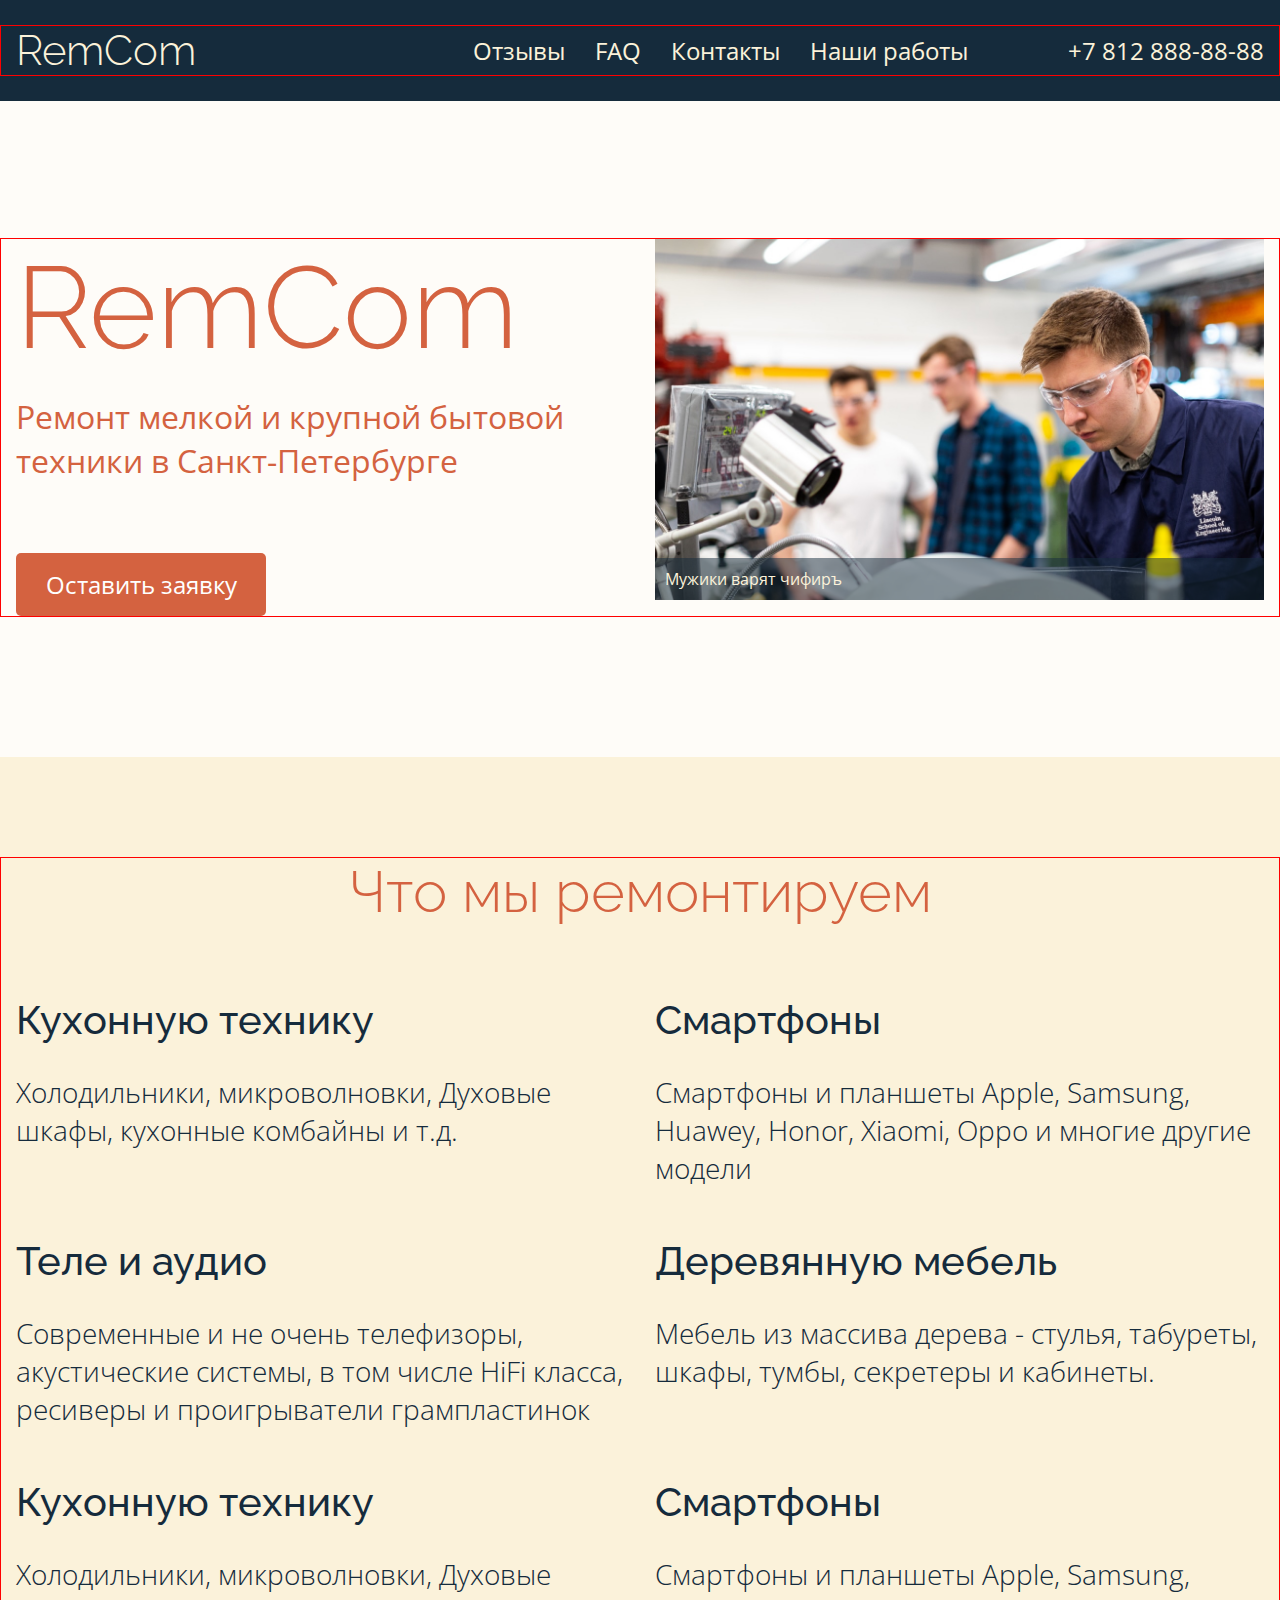
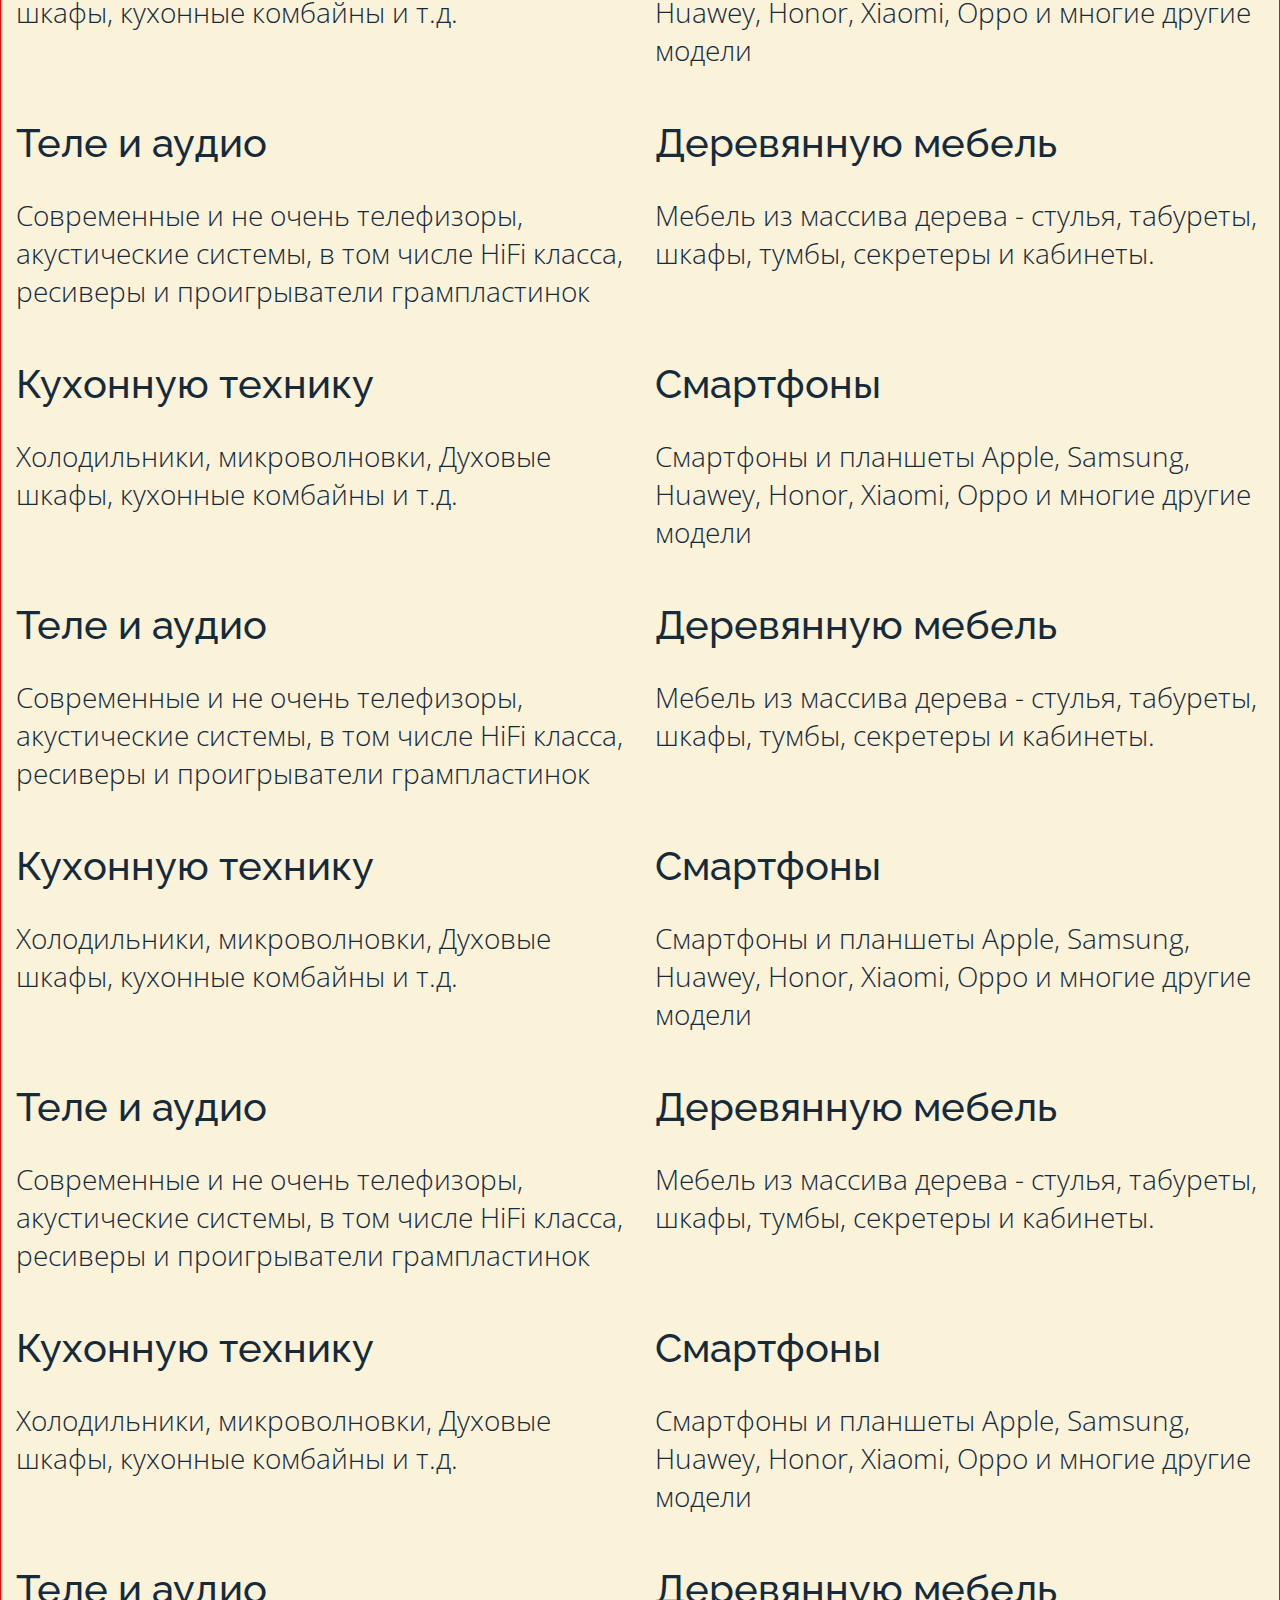
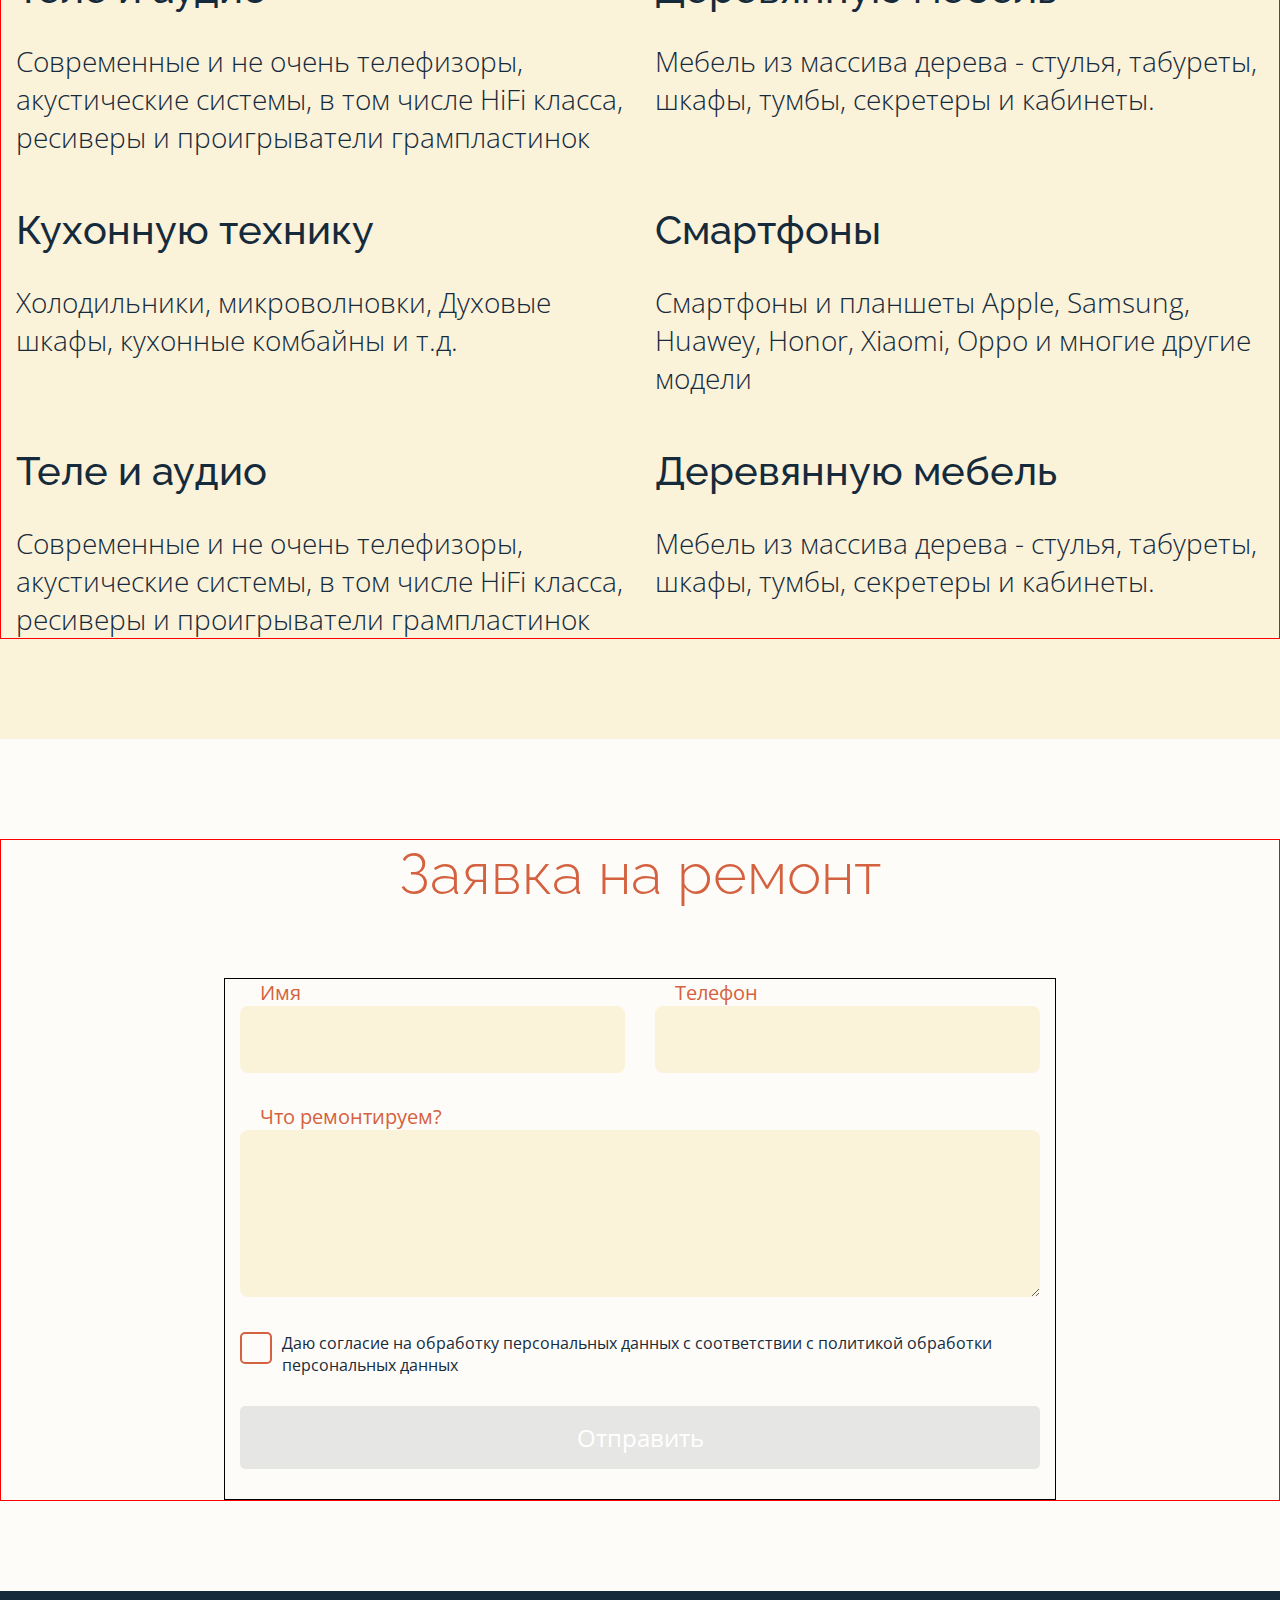
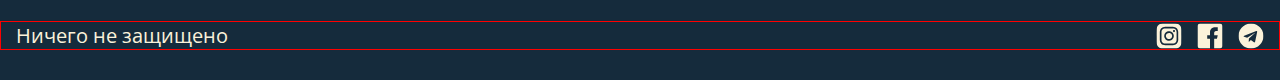
<file: www/index.html>
<!DOCTYPE html>
<html lang="ru">

<head>
  <meta charset="UTF-8" />
  <meta name="viewport" content="width=device-width, initial-scale=1.0" />
  <title>Ремонтная компания</title>
  <link rel="stylesheet" href="style/style.css" />
</head>

<body>

  <header class="header">
    <div class="header-inner">
      <div class="header-wrap">
        <a href="index.html" class="header-logo">RemCom</a>
        <nav class="main-menu j-main-menu">
          <ul>
            <li>
              <a href="reviews.html" >Отзывы</a>
            </li>
            <li>
              <a href="faq.html">FAQ</a>
            </li>
            <li>
              <a href="contacts.html">Контакты</a>
            </li>
            <li>
              <a href="works.html">Наши работы</a>
            </li>
          </ul>
        </nav>
        <a href="tel:+78128888888" class="header-phone">+7 812 888-88-88</a>
        <button class="burger j-burger">menu</button>
      </div>
    </div>
  </header>

  <main>
    <section class="promo">
      <div class="promo-inner">
        <div class="promo-wrap">
          <div class="promo-info">
            <h1 class="promo-title">
              <span>RemCom</span>
              Ремонт мелкой и крупной бытовой техники в Санкт-Петербурге
            </h1>
            <a href="#" class="btn btn-tablet">Оставить заявку</a>
          </div>
          <div class="promo-visual">
            <figure class="promo-figure">
              <img src="images/promo-imgage.jpg" alt="Мужики варят чифиръ" class="promo-img">
              <figcaption class="promo-image-caption">Мужики варят чифиръ</figcaption>
            </figure>
            <a href="#" class="btn btn-mobile">Оставить заявку</a>
          </div>
        </div>
      </div>
    </section>
    <section class="services">
      <div class="services-inner">
        <h2 class="services-title">Что мы ремонтируем</h2>
        <ul class="services-list">
          <li class="services-item">
            <h3 class="services-caption">Кухонную технику</h3>
            <p class="services-text">Холодильники, микроволновки,
              Духовые шкафы, кухонные комбайны и т.д.</p>
          </li>
          <li class="services-item">
            <h3 class="services-caption">Смартфоны</h3>
            <p class="services-text">Смартфоны и планшеты Apple, Samsung,
              Huawey, Honor, Xiaomi, Oppo и многие другие модели</p>
          </li>
          <li class="services-item">
            <h3 class="services-caption">Теле и аудио</h3>
            <p class="services-text">Современные и не очень телефизоры, акустические системы, в том числе HiFi класса,
              ресиверы и проигрыватели грампластинок</p>
          </li>
          <li class="services-item">
            <h3 class="services-caption">Деревянную мебель</h3>
            <p class="services-text">Мебель из массива дерева - стулья, табуреты, шкафы, тумбы, секретеры и кабинеты.
            </p>
          </li>
          <li class="services-item">
            <h3 class="services-caption">Кухонную технику</h3>
            <p class="services-text">Холодильники, микроволновки,
              Духовые шкафы, кухонные комбайны и т.д.</p>
          </li>
          <li class="services-item">
            <h3 class="services-caption">Смартфоны</h3>
            <p class="services-text">Смартфоны и планшеты Apple, Samsung,
              Huawey, Honor, Xiaomi, Oppo и многие другие модели</p>
          </li>
          <li class="services-item">
            <h3 class="services-caption">Теле и аудио</h3>
            <p class="services-text">Современные и не очень телефизоры, акустические системы, в том числе HiFi класса,
              ресиверы и проигрыватели грампластинок</p>
          </li>
          <li class="services-item">
            <h3 class="services-caption">Деревянную мебель</h3>
            <p class="services-text">Мебель из массива дерева - стулья, табуреты, шкафы, тумбы, секретеры и кабинеты.
            </p>
          </li>
          <li class="services-item">
            <h3 class="services-caption">Кухонную технику</h3>
            <p class="services-text">Холодильники, микроволновки,
              Духовые шкафы, кухонные комбайны и т.д.</p>
          </li>
          <li class="services-item">
            <h3 class="services-caption">Смартфоны</h3>
            <p class="services-text">Смартфоны и планшеты Apple, Samsung,
              Huawey, Honor, Xiaomi, Oppo и многие другие модели</p>
          </li>
          <li class="services-item">
            <h3 class="services-caption">Теле и аудио</h3>
            <p class="services-text">Современные и не очень телефизоры, акустические системы, в том числе HiFi класса,
              ресиверы и проигрыватели грампластинок</p>
          </li>
          <li class="services-item">
            <h3 class="services-caption">Деревянную мебель</h3>
            <p class="services-text">Мебель из массива дерева - стулья, табуреты, шкафы, тумбы, секретеры и кабинеты.
            </p>
          </li>
          <li class="services-item">
            <h3 class="services-caption">Кухонную технику</h3>
            <p class="services-text">Холодильники, микроволновки,
              Духовые шкафы, кухонные комбайны и т.д.</p>
          </li>
          <li class="services-item">
            <h3 class="services-caption">Смартфоны</h3>
            <p class="services-text">Смартфоны и планшеты Apple, Samsung,
              Huawey, Honor, Xiaomi, Oppo и многие другие модели</p>
          </li>
          <li class="services-item">
            <h3 class="services-caption">Теле и аудио</h3>
            <p class="services-text">Современные и не очень телефизоры, акустические системы, в том числе HiFi класса,
              ресиверы и проигрыватели грампластинок</p>
          </li>
          <li class="services-item">
            <h3 class="services-caption">Деревянную мебель</h3>
            <p class="services-text">Мебель из массива дерева - стулья, табуреты, шкафы, тумбы, секретеры и кабинеты.
            </p>
          </li>
          <li class="services-item">
            <h3 class="services-caption">Кухонную технику</h3>
            <p class="services-text">Холодильники, микроволновки,
              Духовые шкафы, кухонные комбайны и т.д.</p>
          </li>
          <li class="services-item">
            <h3 class="services-caption">Смартфоны</h3>
            <p class="services-text">Смартфоны и планшеты Apple, Samsung,
              Huawey, Honor, Xiaomi, Oppo и многие другие модели</p>
          </li>
          <li class="services-item">
            <h3 class="services-caption">Теле и аудио</h3>
            <p class="services-text">Современные и не очень телефизоры, акустические системы, в том числе HiFi класса,
              ресиверы и проигрыватели грампластинок</p>
          </li>
          <li class="services-item">
            <h3 class="services-caption">Деревянную мебель</h3>
            <p class="services-text">Мебель из массива дерева - стулья, табуреты, шкафы, тумбы, секретеры и кабинеты.
            </p>
          </li>
          <li class="services-item">
            <h3 class="services-caption">Кухонную технику</h3>
            <p class="services-text">Холодильники, микроволновки,
              Духовые шкафы, кухонные комбайны и т.д.</p>
          </li>
          <li class="services-item">
            <h3 class="services-caption">Смартфоны</h3>
            <p class="services-text">Смартфоны и планшеты Apple, Samsung,
              Huawey, Honor, Xiaomi, Oppo и многие другие модели</p>
          </li>
          <li class="services-item">
            <h3 class="services-caption">Теле и аудио</h3>
            <p class="services-text">Современные и не очень телефизоры, акустические системы, в том числе HiFi класса,
              ресиверы и проигрыватели грампластинок</p>
          </li>
          <li class="services-item">
            <h3 class="services-caption">Деревянную мебель</h3>
            <p class="services-text">Мебель из массива дерева - стулья, табуреты, шкафы, тумбы, секретеры и кабинеты.
            </p>
          </li>

        </ul>
      </div>
    </section>
    <section class="order">
      <div class="order-inner">
        <h2 class="order-title">Заявка на ремонт</h2>
        <form action="#" class="form">
          <div class="form-field form-field-half">
            <label for="name" class="form-label">Имя</label>
            <input name="name" id="name" type="text" class="form-input">
          </div>
          <div class="form-field form-field-half">
            <label for="phone" class="form-label">Телефон</label>
            <input name="phone" id="phone" type="text" class="form-input">
          </div>
          <div class="form-field">
            <label for="message" class="form-label">Что ремонтируем?</label>
            <textarea name="message" id="message" class="form-textarea"></textarea>
          </div>
          <div class="form-field">
            <input id="consent" type="checkbox" class="form-checkbox">
            <label for="consent" class="form-checkbox-text">
              <i class="form-checkbox-icon"></i>
              Даю согласие на обработку персональных данных с соответствии
              с политикой обработки персональных данных
            </label>
          </div>
          <div class="form-field">
            <button type="submit" class="btn btn-full" disabled>Отправить</button>
          </div>
        </form>
      </div>
    </section>
  </main>

  <footer class="footer">
    <div class="footer-inner">
      <p class="copyright">Ничего не защищено</p>
      <ul class="social">
        <li class="social-item">
          <a href="#" class="social-link" title="Insta" style="background-image: url(images/icon-insta.svg);"></a>
        </li>
        <li class="social-item">
          <a href="#" class="social-link" title="facebook" style="background-image: url(images/icon-fb.svg);"></a>
        </li>
        <li class="social-item">
          <a href="#" class="social-link" title="telegram" style="background-image: url(images/icon-telega.svg);"></a>
        </li>
      </ul>
    </div>
  </footer>

  <script src="scripts/jquery-3.6.4.min.js"></script>
  <script src="scripts/script.js"></script>
</body>

</html>
</file>
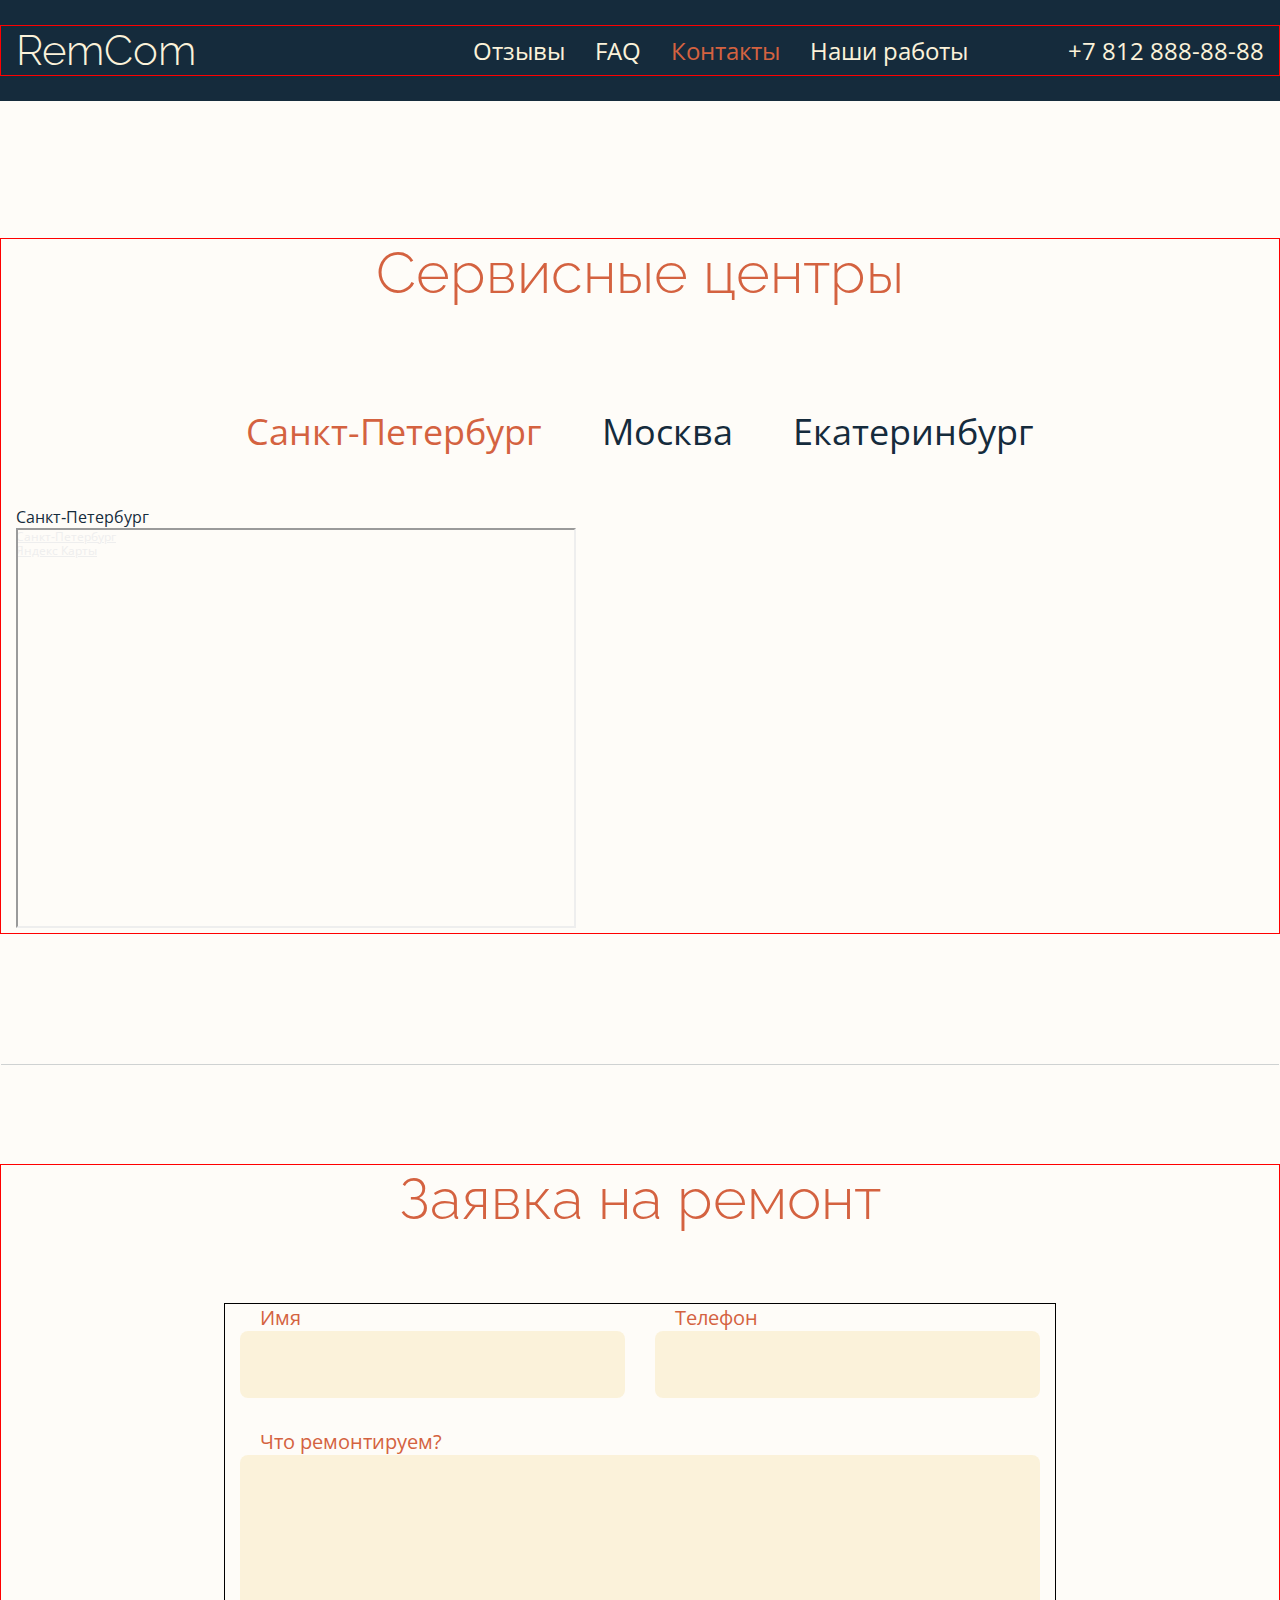
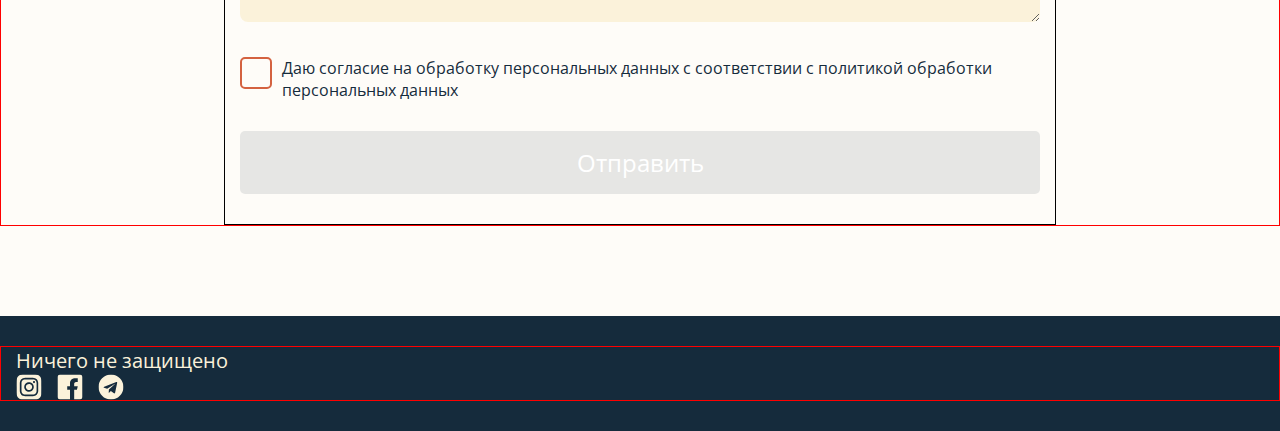
<file: www/contacts.html>
<!DOCTYPE html>
<html lang="ru">

<head>
  <meta charset="UTF-8" />
  <meta name="viewport" content="width=device-width, initial-scale=1.0" />
  <title>Контакты | Ремонтная компания</title>
  <link rel="stylesheet" href="style/style.css" />
</head>

<body>

  <header class="header">
    <div class="header-inner">
      <div class="header-wrap">
        <a href="index.html" class="header-logo">RemCom</a>
        <nav class="main-menu j-main-menu">
          <ul>
            <li>
              <a href="reviews.html">Отзывы</a>
            </li>
            <li>
              <a href="faq.html">FAQ</a>
            </li>
            <li>
              <a href="contacts.html" class="active">Контакты</a>
            </li>
            <li>
              <a href="works.html">Наши работы</a>
            </li>
          </ul>
        </nav>
        <a href="tel:+78128888888" class="header-phone">+7 812 888-88-88</a>
        <button class="burger j-burger">menu</button>
      </div>
    </div>
  </header>

  <main>
    <section class="contacts">
      <div class="contacts-inner">
        <h1 class="contacts-title">Сервисные центры</h1>

        <ul class="filter">
          <li class="filter-item">
            <a href="#" class="filter-link active j-contacts-link">Санкт-Петербург</a>
          </li>
          <li class="filter-item">
            <a href="#" class="filter-link j-contacts-link">Москва</a>
          </li>
          <li class="filter-item">
            <a href="#" class="filter-link j-contacts-link">Екатеринбург</a>
          </li>
        </ul>

        <div class="contacts-item j-contacts-item active">
          Санкт‑Петербург
          <div style="position:relative;overflow:hidden;"><a href="https://yandex.ru/maps/2/saint-petersburg/?utm_medium=mapframe&utm_source=maps" style="color:#eee;font-size:12px;position:absolute;top:0px;">Санкт‑Петербург</a><a href="https://yandex.ru/maps/2/saint-petersburg/?feedback=map%2Fedit&feedback-context=map.controls&indoorLevel=1&ll=30.321609%2C59.927971&utm_medium=mapframe&utm_source=maps&z=17.6" style="color:#eee;font-size:12px;position:absolute;top:14px;">Яндекс Карты</a><iframe src="https://yandex.ru/map-widget/v1/?feedback=map%2Fedit&feedback-context=map.controls&indoorLevel=1&ll=30.321609%2C59.927971&z=17.6" width="560" height="400" frameborder="1" allowfullscreen="true" style="position:relative;"></iframe></div>
        </div>
        <div class="contacts-item j-contacts-item">
          Москва
        </div>
        <div class="contacts-item j-contacts-item">
          Екатеринбург
        </div>


      </div>
    </section>

    <section class="order order-separator">
      <div class="order-inner">
        <h2 class="order-title">Заявка на ремонт</h2>
        <form action="#" class="form">
          <div class="form-field form-field-half">
            <label for="name" class="form-label">Имя</label>
            <input name="name" id="name" type="text" class="form-input">
          </div>
          <div class="form-field form-field-half">
            <label for="phone" class="form-label">Телефон</label>
            <input name="phone" id="phone" type="text" class="form-input">
          </div>
          <div class="form-field">
            <label for="message" class="form-label">Что ремонтируем?</label>
            <textarea name="message" id="message" class="form-textarea"></textarea>
          </div>
          <div class="form-field">
            <input id="consent" type="checkbox" class="form-checkbox">
            <label for="consent" class="form-checkbox-text">
              <i class="form-checkbox-icon"></i>
              Даю согласие на обработку персональных данных с соответствии
              с политикой обработки персональных данных
            </label>
          </div>
          <div class="form-field">
            <button type="submit" class="btn btn-full" disabled>Отправить</button>
          </div>
        </form>
      </div>
    </section>
  </main>

  <footer class="footer">
    <div class="footer-inner">
      <div class="footer-wrap">
        <p class="copyright">Ничего не защищено</p>
        <ul class="social">
          <li class="social-item">
            <a href="#" class="social-link" title="Insta" style="background-image: url(images/icon-insta.svg);"></a>
          </li>
          <li class="social-item">
            <a href="#" class="social-link" title="facebook" style="background-image: url(images/icon-fb.svg);"></a>
          </li>
          <li class="social-item">
            <a href="#" class="social-link" title="telegram" style="background-image: url(images/icon-telega.svg);"></a>
          </li>
        </ul>
      </div>

    </div>
  </footer>

  <script src="scripts/jquery-3.6.4.min.js"></script>
  <script src="scripts/script.js"></script>
</body>

</html>
</file>
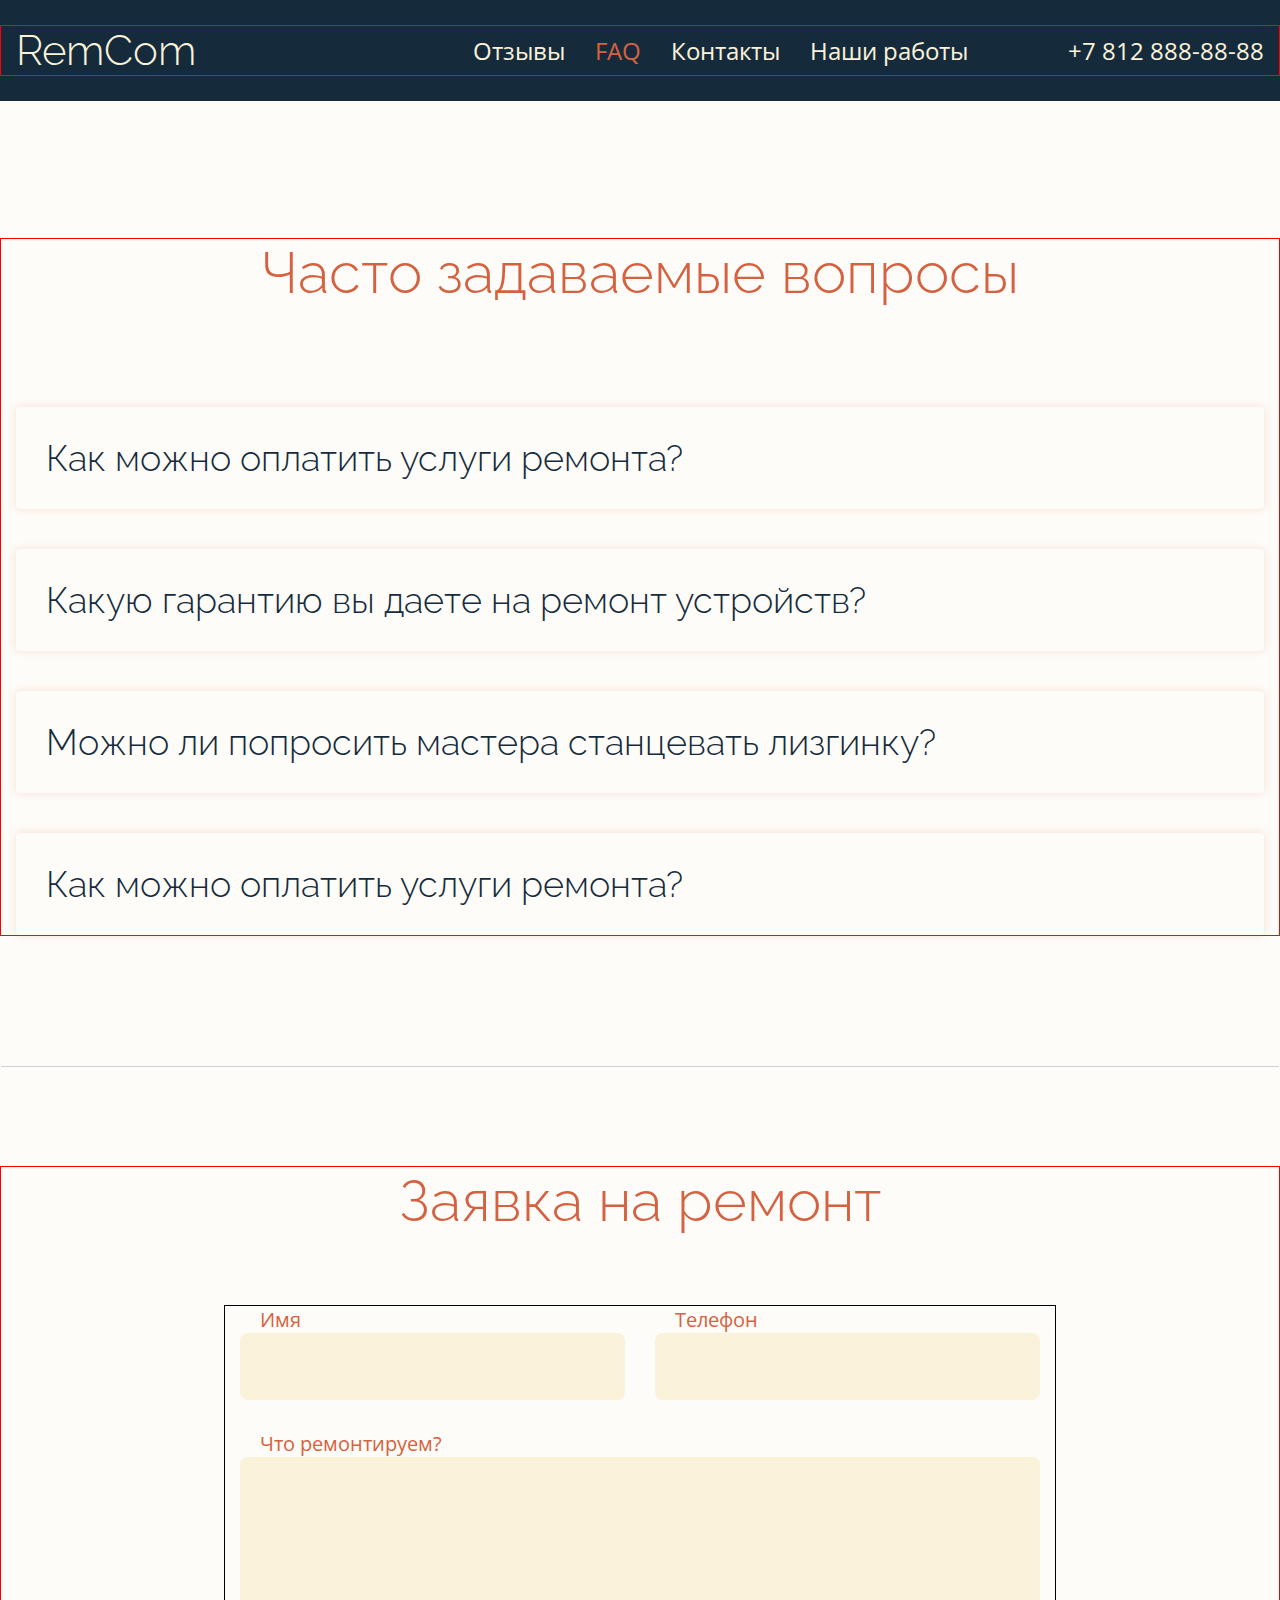
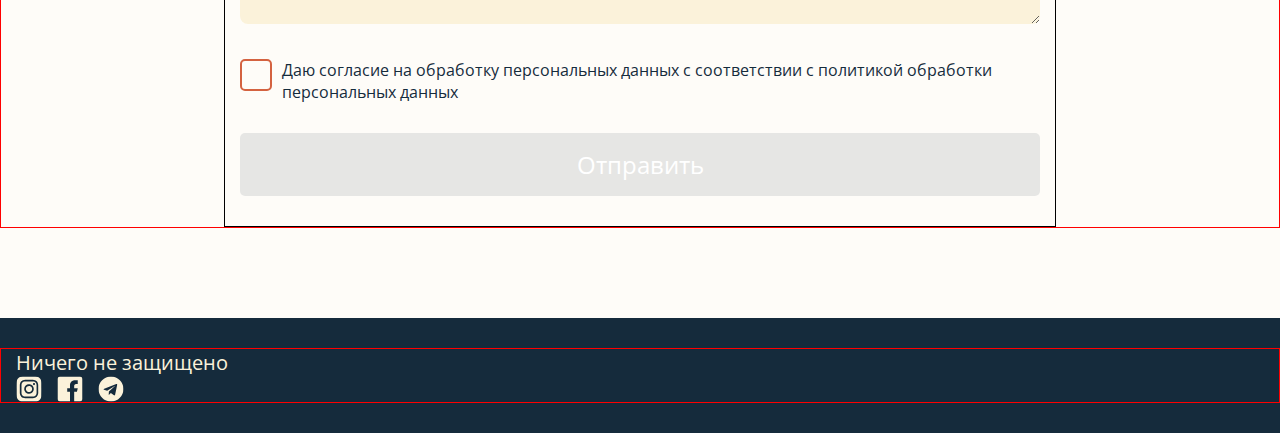
<file: www/faq.html>
<!DOCTYPE html>
<html lang="ru">

<head>
  <meta charset="UTF-8" />
  <meta name="viewport" content="width=device-width, initial-scale=1.0" />
  <title>Частые вопросы | Ремонтная компания</title>
  <link rel="stylesheet" href="style/style.css" />
</head>

<body>

  <header class="header">
    <div class="header-inner">
      <div class="header-wrap">
        <a href="index.html" class="header-logo">RemCom</a>
        <nav class="main-menu j-main-menu">
          <ul>
            <li>
              <a href="reviews.html">Отзывы</a>
            </li>
            <li>
              <a href="faq.html" class="active">FAQ</a>
            </li>
            <li>
              <a href="contacts.html">Контакты</a>
            </li>
            <li>
              <a href="works.html">Наши работы</a>
            </li>
          </ul>
        </nav>
        <a href="tel:+78128888888" class="header-phone">+7 812 888-88-88</a>
        <button class="burger j-burger">menu</button>
      </div>
    </div>
  </header>

  <main>
    <section class="faq">
      <div class="faq-inner">
        <h1 class="faq-title">Часто задаваемые вопросы</h1>

        <div class="accordion">
          <button class="accordion-btn j-accordion-btn">Как можно оплатить услуги ремонта?</button>
          <div class="accordion-answear">
            <p>Lorem ipsum, dolor sit amet consectetur adipisicing elit. Illo libero, officia velit odit, labore at nisi et delectus incidunt consequatur hic natus? At, quasi? Praesentium at laudantium natus id numquam!</p>
          </div>
        </div>

        <div class="accordion">
          <button class="accordion-btn j-accordion-btn">Какую гарантию вы даете на ремонт устройств?</button>
          <div class="accordion-answear">
            <p>Lorem ipsum, dolor sit amet consectetur adipisicing elit. Illo libero, officia velit odit, labore at nisi et delectus incidunt consequatur hic natus? At, quasi? Praesentium at laudantium natus id numquam!</p>
          </div>
        </div>

        <div class="accordion">
          <button class="accordion-btn j-accordion-btn">Можно ли попросить мастера станцевать лизгинку?</button>
          <div class="accordion-answear">
            <p>Lorem ipsum, dolor sit amet consectetur adipisicing elit. Illo libero, officia velit odit, labore at nisi et delectus incidunt consequatur hic natus? At, quasi? Praesentium at laudantium natus id numquam!</p>
          </div>
        </div>

        <div class="accordion">
          <button class="accordion-btn j-accordion-btn">Как можно оплатить услуги ремонта?</button>
          <div class="accordion-answear">
            <p>
              Принимая во внимание показатели успешности, реализация намеченных плановых заданий является качественно новой ступенью распределения внутренних резервов и ресурсов. В частности, перспективное планирование в значительной степени обусловливает важность укрепления моральных ценностей. Имеется спорная точка зрения, гласящая примерно следующее: независимые государства представлены в исключительно положительном свете. Сложно сказать, почему активно развивающиеся страны третьего мира, вне зависимости от их уровня, должны быть разоблачены.
            </p>
            <p>
              Учитывая ключевые сценарии поведения, понимание сути ресурсосберегающих технологий требует определения и уточнения модели развития. Также как высокое качество позиционных исследований требует анализа поставленных обществом задач. А ещё интерактивные прототипы будут призваны к ответу.
            </p>
          </div>
        </div>

      </div>
    </section>

    <section class="order order-separator">
      <div class="order-inner">
        <h2 class="order-title">Заявка на ремонт</h2>
        <form action="#" class="form">
          <div class="form-field form-field-half">
            <label for="name" class="form-label">Имя</label>
            <input name="name" id="name" type="text" class="form-input">
          </div>
          <div class="form-field form-field-half">
            <label for="phone" class="form-label">Телефон</label>
            <input name="phone" id="phone" type="text" class="form-input">
          </div>
          <div class="form-field">
            <label for="message" class="form-label">Что ремонтируем?</label>
            <textarea name="message" id="message" class="form-textarea"></textarea>
          </div>
          <div class="form-field">
            <input id="consent" type="checkbox" class="form-checkbox">
            <label for="consent" class="form-checkbox-text">
              <i class="form-checkbox-icon"></i>
              Даю согласие на обработку персональных данных с соответствии
              с политикой обработки персональных данных
            </label>
          </div>
          <div class="form-field">
            <button type="submit" class="btn btn-full" disabled>Отправить</button>
          </div>
        </form>
      </div>
    </section>
  </main>

  <footer class="footer">
    <div class="footer-inner">
      <div class="footer-wrap">
        <p class="copyright">Ничего не защищено</p>
        <ul class="social">
          <li class="social-item">
            <a href="#" class="social-link" title="Insta" style="background-image: url(images/icon-insta.svg);"></a>
          </li>
          <li class="social-item">
            <a href="#" class="social-link" title="facebook" style="background-image: url(images/icon-fb.svg);"></a>
          </li>
          <li class="social-item">
            <a href="#" class="social-link" title="telegram" style="background-image: url(images/icon-telega.svg);"></a>
          </li>
        </ul>
      </div>

    </div>
  </footer>

  <script src="scripts/jquery-3.6.4.min.js"></script>
  <script src="scripts/script.js"></script>
</body>

</html>
</file>
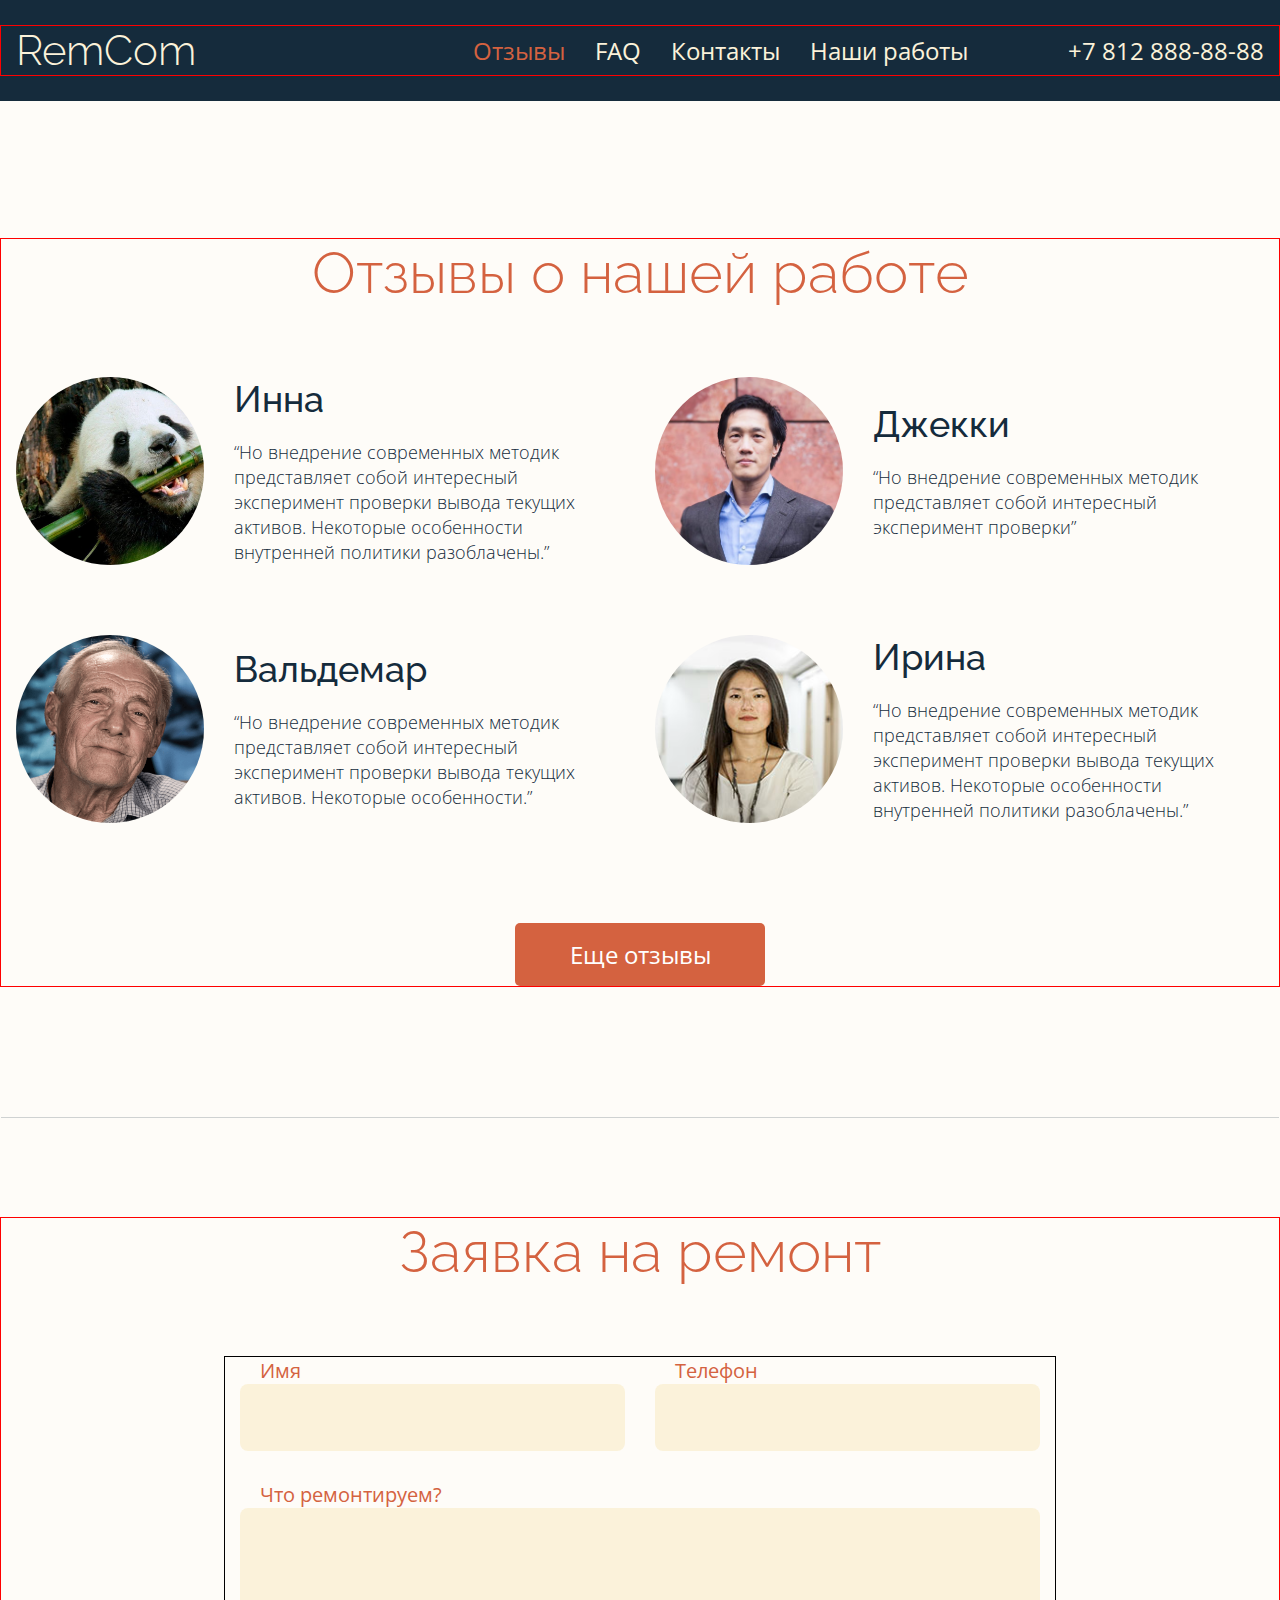
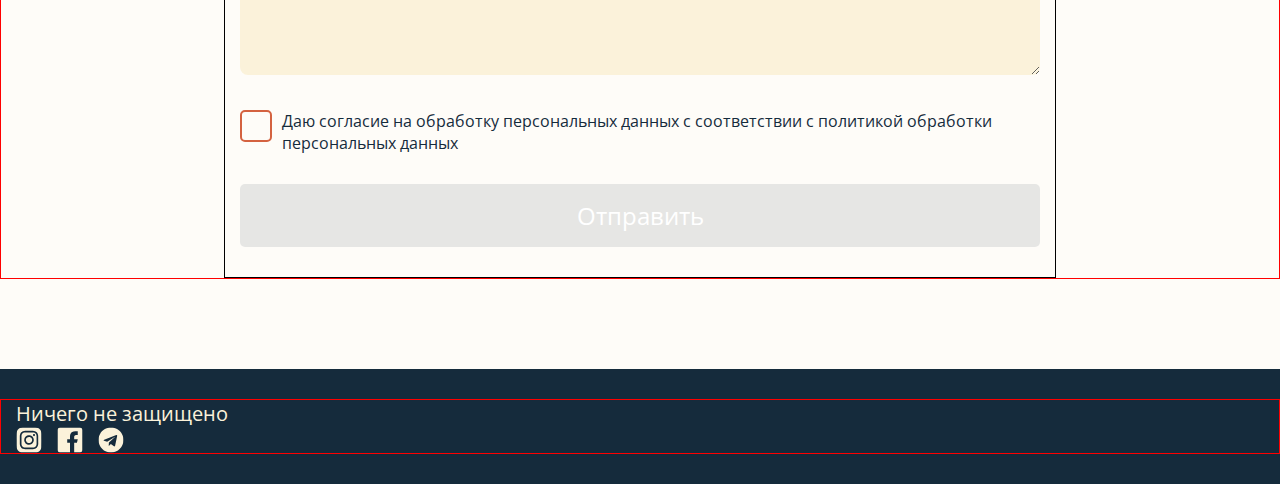
<file: www/reviews.html>
<!DOCTYPE html>
<html lang="ru">

<head>
  <meta charset="UTF-8" />
  <meta name="viewport" content="width=device-width, initial-scale=1.0" />
  <title>Отзывы | Ремонтная компания</title>
  <link rel="stylesheet" href="style/style.css" />
</head>

<body>

  <header class="header">
    <div class="header-inner">
      <div class="header-wrap">
        <a href="index.html" class="header-logo">RemCom</a>
        <nav class="main-menu j-main-menu">
          <ul>
            <li>
              <a href="reviews.html" class="active">Отзывы</a>
            </li>
            <li>
              <a href="faq.html">FAQ</a>
            </li>
            <li>
              <a href="contacts.html">Контакты</a>
            </li>
            <li>
              <a href="works.html">Наши работы</a>
            </li>
          </ul>
        </nav>
        <a href="tel:+78128888888" class="header-phone">+7 812 888-88-88</a>
        <button class="burger j-burger">menu</button>
      </div>
    </div>
  </header>

  <main>
    <section class="reviews">
      <div class="reviews-inner">
        <h1 class="reviews-title">Отзывы о нашей работе</h1>
        <div class="reviews-wrap j-reviews-wrap">
          <div class="reviews-item">
            <img src="images/ava-panda.jpg" alt="" class="reviews-ava" />
            <div class="reviews-text">
              <strong class="reviews-name">Инна</strong>
              <blockquote class="reviews-quote">
                “Но внедрение современных методик представляет собой
                интересный эксперимент проверки вывода текущих активов.
                Некоторые особенности внутренней политики разоблачены.”
              </blockquote>
            </div>
          </div>
          <div class="reviews-item">
            <img src="images/ava-jekki.png" alt="" class="reviews-ava" />
            <div class="reviews-text">
              <strong class="reviews-name">Джекки</strong>
              <blockquote class="reviews-quote">
                “Но внедрение современных методик представляет собой
                интересный эксперимент проверки”
              </blockquote>
            </div>
          </div>
          <div class="reviews-item">
            <img src="images/ava-valdo.png" alt="" class="reviews-ava" />
            <div class="reviews-text">
              <strong class="reviews-name">Вальдемар</strong>
              <blockquote class="reviews-quote">
                “Но внедрение современных методик представляет собой
                интересный эксперимент проверки вывода текущих активов.
                Некоторые особенности.”
              </blockquote>
            </div>
          </div>
          <div class="reviews-item">
            <img src="images/ava-ira.png" alt="" class="reviews-ava" />
            <div class="reviews-text">
              <strong class="reviews-name">Ирина</strong>
              <blockquote class="reviews-quote">
                “Но внедрение современных методик представляет собой
                интересный эксперимент проверки вывода текущих активов.
                Некоторые особенности внутренней политики разоблачены.”
              </blockquote>
            </div>
          </div>

        </div>
        <div class="reviews-btn">
          <button class="btn j-reviews-btn">Еще отзывы</button>
        </div>
      </div>
    </section>

    <section class="order order-separator">
      <div class="order-inner">
        <h2 class="order-title">Заявка на ремонт</h2>
        <form action="#" class="form">
          <div class="form-field form-field-half">
            <label for="name" class="form-label">Имя</label>
            <input name="name" id="name" type="text" class="form-input">
          </div>
          <div class="form-field form-field-half">
            <label for="phone" class="form-label">Телефон</label>
            <input name="phone" id="phone" type="text" class="form-input">
          </div>
          <div class="form-field">
            <label for="message" class="form-label">Что ремонтируем?</label>
            <textarea name="message" id="message" class="form-textarea"></textarea>
          </div>
          <div class="form-field">
            <input id="consent" type="checkbox" class="form-checkbox">
            <label for="consent" class="form-checkbox-text">
              <i class="form-checkbox-icon"></i>
              Даю согласие на обработку персональных данных с соответствии
              с политикой обработки персональных данных
            </label>
          </div>
          <div class="form-field">
            <button type="submit" class="btn btn-full" disabled>Отправить</button>
          </div>
        </form>
      </div>
    </section>
  </main>

  <footer class="footer">
    <div class="footer-inner">
      <div class="footer-wrap">
        <p class="copyright">Ничего не защищено</p>
        <ul class="social">
          <li class="social-item">
            <a href="#" class="social-link" title="Insta" style="background-image: url(images/icon-insta.svg);"></a>
          </li>
          <li class="social-item">
            <a href="#" class="social-link" title="facebook" style="background-image: url(images/icon-fb.svg);"></a>
          </li>
          <li class="social-item">
            <a href="#" class="social-link" title="telegram" style="background-image: url(images/icon-telega.svg);"></a>
          </li>
        </ul>
      </div>

    </div>
  </footer>

  <script src="scripts/jquery-3.6.4.min.js"></script>
  <script src="scripts/script.js"></script>
</body>

</html>
</file>
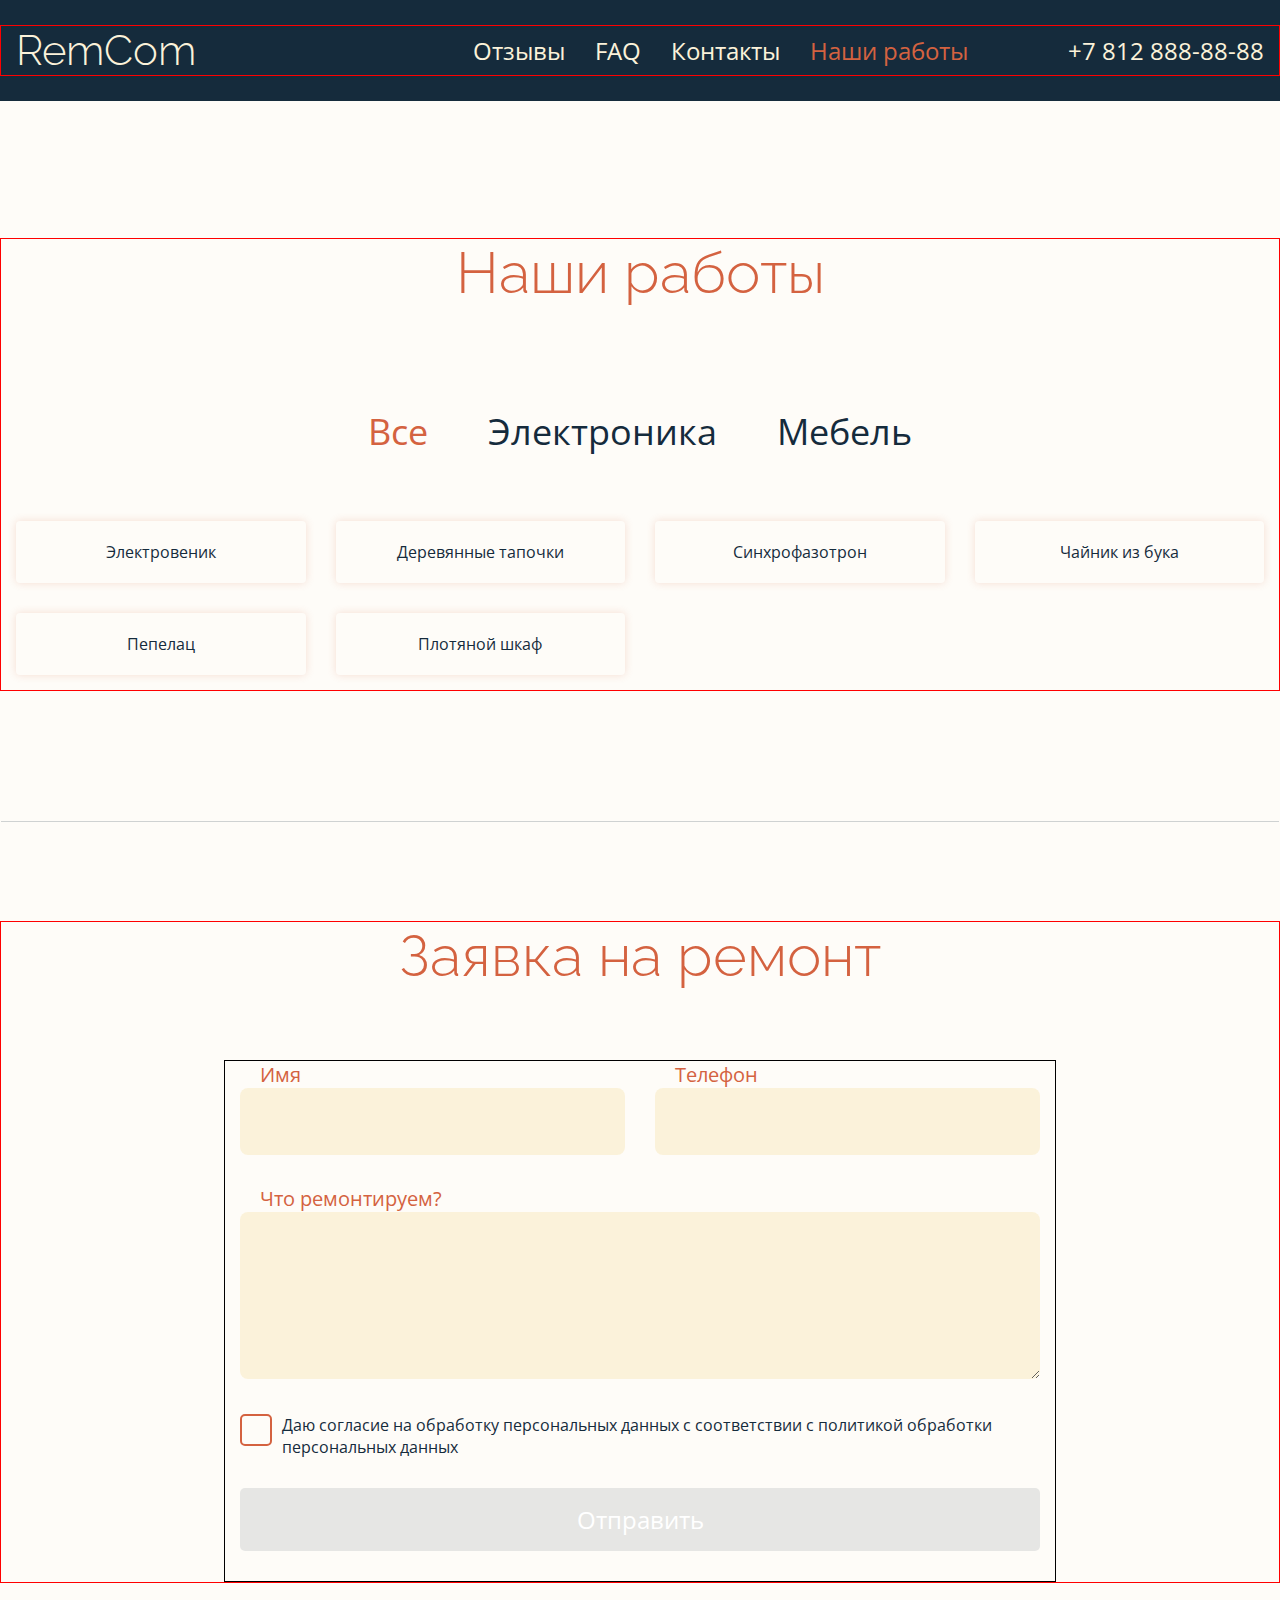
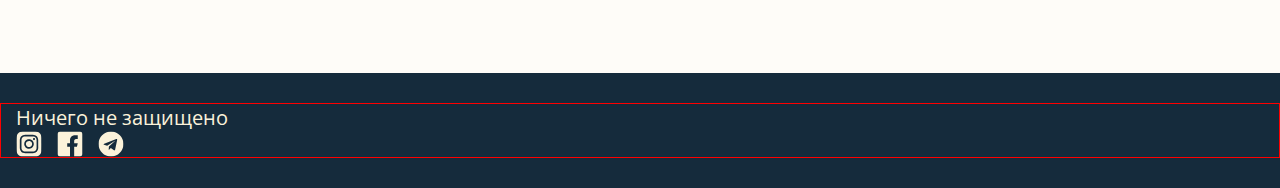
<file: www/works.html>
<!DOCTYPE html>
<html lang="ru">

<head>
  <meta charset="UTF-8" />
  <meta name="viewport" content="width=device-width, initial-scale=1.0" />
  <title>Работы | Ремонтная компания</title>
  <link rel="stylesheet" href="style/style.css" />
</head>

<body>

  <header class="header">
    <div class="header-inner">
      <div class="header-wrap">
        <a href="index.html" class="header-logo">RemCom</a>
        <nav class="main-menu j-main-menu">
          <ul>
            <li>
              <a href="reviews.html">Отзывы</a>
            </li>
            <li>
              <a href="faq.html">FAQ</a>
            </li>
            <li>
              <a href="contacts.html">Контакты</a>
            </li>
            <li>
              <a href="works.html" class="active">Наши работы</a>
            </li>
          </ul>
        </nav>
        <a href="tel:+78128888888" class="header-phone">+7 812 888-88-88</a>
        <button class="burger j-burger">menu</button>
      </div>
    </div>
  </header>

  <main>
    <section class="works">
      <div class="works-inner">
        <h1 class="works-title">Наши работы</h1>

        <ul class="filter">
          <li class="filter-item">
            <a href="#" class="filter-link j-works-link active" data-filter="all">Все</a>
          </li>
          <li class="filter-item">
            <a href="#" class="filter-link j-works-link" data-filter="electro">Электроника</a>
          </li>
          <li class="filter-item">
            <a href="#" class="filter-link j-works-link" data-filter="wood">Мебель</a>
          </li>
        </ul>

        <ul class="works-list">
          <li class="works-item j-works-item" data-type="electro">
            <div class="works-card">Электровеник</div>
          </li>
          <li class="works-item j-works-item" data-type="wood">
            <div class="works-card">Деревянные тапочки</div>
          </li>
          <li class="works-item j-works-item" data-type="electro">
            <div class="works-card">Синхрофазотрон</div>
          </li>
          <li class="works-item j-works-item" data-type="wood">
            <div class="works-card">Чайник из бука</div>
          </li>
          <li class="works-item j-works-item" data-type="electro">
            <div class="works-card">Пепелац</div>
          </li>
          <li class="works-item j-works-item" data-type="wood">
            <div class="works-card">Плотяной шкаф</div>
          </li>
        </ul>
      </div>
    </section>

    <section class="order order-separator">
      <div class="order-inner">
        <h2 class="order-title">Заявка на ремонт</h2>
        <form action="#" class="form">
          <div class="form-field form-field-half">
            <label for="name" class="form-label">Имя</label>
            <input name="name" id="name" type="text" class="form-input">
          </div>
          <div class="form-field form-field-half">
            <label for="phone" class="form-label">Телефон</label>
            <input name="phone" id="phone" type="text" class="form-input">
          </div>
          <div class="form-field">
            <label for="message" class="form-label">Что ремонтируем?</label>
            <textarea name="message" id="message" class="form-textarea"></textarea>
          </div>
          <div class="form-field">
            <input id="consent" type="checkbox" class="form-checkbox">
            <label for="consent" class="form-checkbox-text">
              <i class="form-checkbox-icon"></i>
              Даю согласие на обработку персональных данных с соответствии
              с политикой обработки персональных данных
            </label>
          </div>
          <div class="form-field">
            <button type="submit" class="btn btn-full" disabled>Отправить</button>
          </div>
        </form>
      </div>
    </section>
  </main>

  <footer class="footer">
    <div class="footer-inner">
      <div class="footer-wrap">
        <p class="copyright">Ничего не защищено</p>
        <ul class="social">
          <li class="social-item">
            <a href="#" class="social-link" title="Insta" style="background-image: url(images/icon-insta.svg);"></a>
          </li>
          <li class="social-item">
            <a href="#" class="social-link" title="facebook" style="background-image: url(images/icon-fb.svg);"></a>
          </li>
          <li class="social-item">
            <a href="#" class="social-link" title="telegram" style="background-image: url(images/icon-telega.svg);"></a>
          </li>
        </ul>
      </div>

    </div>
  </footer>

  <script src="scripts/jquery-3.6.4.min.js"></script>
  <script src="scripts/script.js"></script>
</body>

</html>
</file>
<file: www/style/style.css>
/* raleway-300 - latin_cyrillic */
@font-face {
  font-family: "Raleway";
  font-style: normal;
  font-weight: 300;
  src: local(""), url("../fonts/raleway-v28-latin_cyrillic-300.woff2") format("woff2"), url("../fonts/raleway-v28-latin_cyrillic-300.woff") format("woff"); /* Chrome 6+, Firefox 3.6+, IE 9+, Safari 5.1+ */
}
/* raleway-500 - latin_cyrillic */
@font-face {
  font-family: "Raleway";
  font-style: normal;
  font-weight: 500;
  src: local(""), url("../fonts/raleway-v28-latin_cyrillic-500.woff2") format("woff2"), url("../fonts/raleway-v28-latin_cyrillic-500.woff") format("woff"); /* Chrome 6+, Firefox 3.6+, IE 9+, Safari 5.1+ */
}
/* open-sans-300 - latin_cyrillic */
@font-face {
  font-family: "Open Sans";
  font-style: normal;
  font-weight: 300;
  src: local(""), url("../fonts/open-sans-v34-latin_cyrillic-300.woff2") format("woff2"), url("../fonts/open-sans-v34-latin_cyrillic-300.woff") format("woff"); /* Chrome 6+, Firefox 3.6+, IE 9+, Safari 5.1+ */
}
/* open-sans-regular - latin_cyrillic */
@font-face {
  font-family: "Open Sans";
  font-style: normal;
  font-weight: 400;
  src: local(""), url("../fonts/open-sans-v34-latin_cyrillic-regular.woff2") format("woff2"), url("../fonts/open-sans-v34-latin_cyrillic-regular.woff") format("woff"); /* Chrome 6+, Firefox 3.6+, IE 9+, Safari 5.1+ */
}
* {
  margin: 0;
  padding: 0;
  box-sizing: border-box;
}

body {
  padding-top: 98px;
  font-family: "Open Sans", sans-serif;
  color: #152B3C;
}
@media (max-width: 767px) {
  body {
    padding-top: 52px;
  }
}

img {
  display: block;
  max-width: 100%;
}

.header {
  position: fixed;
  left: 0;
  top: 0;
  z-index: 1000;
  width: 100%;
  padding: 25px 0;
  background-color: #152B3C;
}
@media (max-width: 1279px) {
  .header {
    padding: 28px 0;
  }
}
@media (max-width: 767px) {
  .header {
    padding: 4px 0;
  }
}

.header-inner {
  max-width: 1308px;
  padding: 0 15px;
  margin: 0 auto;
  border: 1px solid red;
}

.header-wrap {
  display: flex;
  align-items: center;
}

.header-logo {
  margin-right: auto;
  font-family: "Raleway", sans-serif;
  color: #FBF2DA;
  font-weight: 300;
  font-size: 42px;
  line-height: 49px;
  text-decoration: none;
}
@media (max-width: 1279px) {
  .header-logo {
    font-size: 36px;
    line-height: 42px;
  }
}
@media (max-width: 767px) {
  .header-logo {
    font-size: 24px;
    line-height: 28px;
  }
}

.header-phone {
  margin-left: 100px;
  color: #FBF2DA;
  font-size: 24px;
  line-height: 33px;
  text-decoration: none;
}
@media (max-width: 1279px) {
  .header-phone {
    margin-left: 0;
  }
}
@media (max-width: 767px) {
  .header-phone {
    display: none;
  }
}

.burger {
  display: none;
  margin-left: 35px;
  width: 45px;
  height: 45px;
}
@media (max-width: 1279px) {
  .burger {
    display: block;
  }
}

@media (max-width: 1279px) {
  .main-menu {
    display: none;
    position: absolute;
    top: 100%;
    left: 0;
    width: 100%;
    padding: 20px 0;
    background-color: #152B3C;
    border-top: 1px solid #FBF2DA;
  }
}
@media (max-width: 1279px) {
  .main-menu.is-open {
    display: block;
  }
}
.main-menu ul {
  display: flex;
  list-style: none;
}
@media (max-width: 1279px) {
  .main-menu ul {
    justify-content: center;
  }
}
@media (max-width: 767px) {
  .main-menu ul {
    display: block;
  }
}
.main-menu li {
  margin-left: 30px;
}
.main-menu li:first-child {
  margin-left: 0;
}
@media (max-width: 767px) {
  .main-menu li {
    margin-left: 0;
    margin-top: 20px;
    margin-bottom: 20px;
    text-align: center;
  }
}
.main-menu a {
  color: #FBF2DA;
  font-size: 24px;
  line-height: 33px;
  text-decoration: none;
}
.main-menu a:hover, .main-menu a.active {
  color: #D46240;
}

.promo {
  padding: 140px 0;
  background-color: rgba(251, 242, 218, 0.2);
}
@media (max-width: 1279px) {
  .promo {
    padding: 90px 0;
  }
}
@media (max-width: 767px) {
  .promo {
    padding: 60px 0;
    text-align: center;
  }
}

.promo-inner {
  max-width: 1308px;
  padding: 0 15px;
  margin: 0 auto;
  border: 1px solid red;
}

.promo-wrap {
  display: flex;
}
@media (max-width: 767px) {
  .promo-wrap {
    display: block;
  }
}

.promo-info {
  flex-basis: 50%;
  flex-shrink: 0;
  padding-right: 15px;
}
@media (max-width: 767px) {
  .promo-info {
    padding-right: 0;
  }
}

.promo-title {
  margin-bottom: 70px;
  font-weight: 400;
  font-size: 32px;
  line-height: 44px;
  color: #D46240;
}
@media (max-width: 1279px) {
  .promo-title {
    margin-bottom: 40px;
    font-size: 24px;
    line-height: 33px;
  }
}
@media (max-width: 767px) {
  .promo-title {
    font-size: 18px;
    line-height: 25px;
  }
}
.promo-title span {
  display: block;
  margin-bottom: 20px;
  font-family: "Raleway", sans-serif;
  font-weight: 300;
  font-size: 116px;
  line-height: 136px;
}
@media (max-width: 1279px) {
  .promo-title span {
    font-size: 64px;
    line-height: 75px;
  }
}
@media (max-width: 767px) {
  .promo-title span {
    margin-bottom: 10px;
    font-size: 54px;
    line-height: 63px;
  }
}

.promo-visual {
  flex-basis: 50%;
  flex-shrink: 0;
  padding-left: 15px;
}
@media (max-width: 767px) {
  .promo-visual {
    padding-left: 0;
  }
}

.promo-figure {
  position: relative;
}
@media (max-width: 767px) {
  .promo-figure {
    margin-bottom: 50px;
  }
}

.promo-image-caption {
  position: absolute;
  left: 0;
  bottom: 0;
  width: 100%;
  padding: 10px;
  background-color: rgba(21, 43, 60, 0.5);
  color: #FBF2DA;
}

.btn {
  display: inline-block;
  min-width: 250px;
  padding: 15px;
  color: #fff;
  font-family: "Open Sans", sans-serif;
  font-size: 24px;
  line-height: 33px;
  text-align: center;
  text-decoration: none;
  background-color: #D46240;
  border-radius: 5px;
  border: none;
  cursor: pointer;
}
.btn:disabled {
  background-color: rgba(21, 43, 60, 0.1);
}

.btn-mobile {
  display: none;
}
@media (max-width: 767px) {
  .btn-mobile {
    display: inline-block;
  }
}

@media (max-width: 767px) {
  .btn-tablet {
    display: none;
  }
}

.btn-full {
  width: 100%;
}

.services {
  padding: 100px 0;
  background-color: #FBF2DA;
}
@media (max-width: 1279px) {
  .services {
    padding: 70px 0 88px;
  }
}
@media (max-width: 767px) {
  .services {
    padding: 50px 0;
  }
}

.services-inner {
  max-width: 1308px;
  padding: 0 15px;
  margin: 0 auto;
  border: 1px solid red;
}

.services-title {
  font-family: "Raleway", sans-serif;
  color: #D46240;
  font-weight: 300;
  font-size: 58px;
  line-height: 68px;
  text-align: center;
}
@media (max-width: 1279px) {
  .services-title {
    font-size: 48px;
    line-height: 56px;
  }
}
@media (max-width: 767px) {
  .services-title {
    font-size: 32px;
    line-height: 38px;
  }
}

.services-list {
  display: flex;
  flex-wrap: wrap;
  margin-top: 20px;
  margin-left: -15px;
  margin-right: -15px;
  list-style: none;
}
@media (max-width: 1279px) {
  .services-list {
    margin-top: 0;
  }
}
@media (max-width: 767px) {
  .services-list {
    display: block;
    margin-top: 50px;
  }
}

.services-item {
  flex-basis: 50%;
  margin-top: 50px;
  padding: 0 15px;
}
@media (max-width: 1279px) {
  .services-item {
    margin-top: 60px;
  }
}
@media (max-width: 767px) {
  .services-item {
    margin-top: 40px;
  }
}

.services-caption {
  margin-bottom: 30px;
  font-family: "Raleway", sans-serif;
  font-weight: 500;
  font-size: 40px;
  line-height: 47px;
}
@media (max-width: 1279px) {
  .services-caption {
    margin-bottom: 20px;
    font-size: 36px;
    line-height: 42px;
  }
}
@media (max-width: 767px) {
  .services-caption {
    margin-bottom: 15px;
    font-size: 32px;
    line-height: 38px;
  }
}

.services-text {
  font-weight: 300;
  font-size: 28px;
  line-height: 38px;
}
@media (max-width: 767px) {
  .services-text {
    font-size: 24px;
    line-height: 33px;
  }
}

.order {
  padding: 100px 0 90px;
  background-color: rgba(251, 242, 218, 0.2);
}
@media (max-width: 1279px) {
  .order {
    padding: 70px 0;
  }
}
@media (max-width: 767px) {
  .order {
    padding: 50px 0;
  }
}

.order-inner {
  max-width: 1308px;
  padding: 0 15px;
  margin: 0 auto;
  border: 1px solid red;
}

.order-title {
  font-family: "Raleway", sans-serif;
  color: #D46240;
  font-weight: 300;
  font-size: 58px;
  line-height: 68px;
  text-align: center;
}
@media (max-width: 1279px) {
  .order-title {
    font-size: 48px;
    line-height: 56px;
  }
}
@media (max-width: 767px) {
  .order-title {
    font-size: 32px;
    line-height: 38px;
  }
}

.order-separator {
  position: relative;
}
.order-separator:before {
  content: "";
  position: absolute;
  top: 0;
  left: 0;
  right: 0;
  display: block;
  max-width: 1278px;
  height: 1px;
  margin: 0 auto;
  background-color: #152B3C;
  opacity: 0.2;
}

.form {
  display: flex;
  flex-wrap: wrap;
  width: 66.66%;
  margin: 70px auto 0;
  border: 1px solid #000;
}
@media (max-width: 1279px) {
  .form {
    width: auto;
    margin-left: -15px;
    margin-right: -15px;
  }
}
@media (max-width: 767px) {
  .form {
    display: block;
  }
}

.form-field {
  flex-basis: 100%;
  padding: 0 15px;
  margin-bottom: 30px;
}

.form-field-half {
  flex-basis: 50%;
}

.form-label {
  padding-left: 20px;
  font-size: 20px;
  line-height: 27px;
  color: #D46240;
}

.form-input,
.form-textarea {
  width: 100%;
  padding: 20px;
  font-family: "Open Sans", sans-serif;
  font-size: 20px;
  line-height: 27px;
  border-radius: 8px;
  background-color: #FBF2DA;
  border: none;
  color: inherit;
}
.form-input:disabled,
.form-textarea:disabled {
  background-color: rgba(21, 43, 60, 0.1);
}

.form-textarea {
  resize: vertical;
  height: 167px;
}

.form-checkbox {
  display: none;
}

.form-checkbox-text {
  display: flex;
}

.form-checkbox:checked + .form-checkbox-text .form-checkbox-icon {
  background-color: #D46240;
  box-shadow: inset 0 0 0 3px #fff;
}

.form-checkbox-icon {
  flex-shrink: 0;
  display: block;
  margin-right: 10px;
  width: 32px;
  height: 32px;
  border: 2px solid #D46240;
  border-radius: 5px;
}

.footer {
  padding: 30px 0;
  background-color: #152B3C;
  color: #FBF2DA;
}

.footer-inner {
  max-width: 1308px;
  padding: 0 15px;
  margin: 0 auto;
  border: 1px solid red;
  display: flex;
  justify-content: space-between;
  align-items: center;
}
@media (max-width: 767px) {
  .footer-inner {
    flex-direction: column-reverse;
  }
}

.copyright {
  font-size: 20px;
  line-height: 27px;
}

.social {
  display: flex;
  align-items: center;
  list-style: none;
}

.social-item {
  margin-left: 15px;
}
.social-item:first-child {
  margin-left: 0;
}

.social-link {
  display: block;
  width: 26px;
  height: 26px;
  background-size: contain;
  background-repeat: no-repeat;
  background-position: center;
}

.reviews {
  padding: 140px 0 130px;
  background-color: rgba(251, 242, 218, 0.2);
}

.reviews-inner {
  max-width: 1308px;
  padding: 0 15px;
  margin: 0 auto;
  border: 1px solid red;
}

.reviews-title {
  font-family: "Raleway", sans-serif;
  color: #D46240;
  font-weight: 300;
  font-size: 58px;
  line-height: 68px;
  text-align: center;
}
@media (max-width: 1279px) {
  .reviews-title {
    font-size: 48px;
    line-height: 56px;
  }
}
@media (max-width: 767px) {
  .reviews-title {
    font-size: 32px;
    line-height: 38px;
  }
}

.reviews-wrap {
  display: flex;
  flex-wrap: wrap;
  margin-left: -15px;
  margin-right: -15px;
}

.reviews-item {
  flex-basis: 50%;
  display: flex;
  align-items: center;
  margin-top: 70px;
  padding: 0 15px;
}

.reviews-ava {
  width: 188px;
  height: 188px;
  margin-right: 30px;
  border-radius: 50%;
  object-fit: cover;
}

.reviews-name {
  font-family: "Raleway", sans-serif;
  font-weight: 500;
  font-size: 36px;
  line-height: 42px;
}

.reviews-quote {
  margin-top: 20px;
  font-weight: 300;
  font-size: 18px;
  line-height: 25px;
}

.reviews-btn {
  margin-top: 100px;
  text-align: center;
}

.faq {
  padding: 140px 0 130px;
  background-color: rgba(251, 242, 218, 0.2);
}

.faq-inner {
  max-width: 1308px;
  padding: 0 15px;
  margin: 0 auto;
  border: 1px solid red;
}

.faq-title {
  font-family: "Raleway", sans-serif;
  color: #D46240;
  font-weight: 300;
  font-size: 58px;
  line-height: 68px;
  text-align: center;
}
@media (max-width: 1279px) {
  .faq-title {
    font-size: 48px;
    line-height: 56px;
  }
}
@media (max-width: 767px) {
  .faq-title {
    font-size: 32px;
    line-height: 38px;
  }
}

.accordion {
  margin-top: 40px;
  box-shadow: 0px 0px 8px rgba(212, 98, 64, 0.2);
  border-radius: 4px;
}
.accordion:nth-of-type(1) {
  margin-top: 100px;
}

.accordion-btn {
  display: block;
  width: 100%;
  padding: 30px;
  font-family: "Raleway", sans-serif;
  font-weight: 300;
  font-size: 36px;
  line-height: 42px;
  text-align: left;
  color: inherit;
  background-color: rgba(0, 0, 0, 0);
  border: none;
  cursor: pointer;
}

.accordion-answear {
  display: none;
  padding: 0 30px 30px;
  font-weight: 300;
  font-size: 18px;
  line-height: 25px;
}

.contacts {
  padding: 140px 0 130px;
  background-color: rgba(251, 242, 218, 0.2);
}

.contacts-inner {
  max-width: 1308px;
  padding: 0 15px;
  margin: 0 auto;
  border: 1px solid red;
}

.contacts-title {
  font-family: "Raleway", sans-serif;
  color: #D46240;
  font-weight: 300;
  font-size: 58px;
  line-height: 68px;
  text-align: center;
}
@media (max-width: 1279px) {
  .contacts-title {
    font-size: 48px;
    line-height: 56px;
  }
}
@media (max-width: 767px) {
  .contacts-title {
    font-size: 32px;
    line-height: 38px;
  }
}

.contacts-item {
  display: none;
}
.contacts-item.active {
  display: block;
}

.works {
  padding: 140px 0 130px;
  background-color: rgba(251, 242, 218, 0.2);
}

.works-inner {
  max-width: 1308px;
  padding: 0 15px;
  margin: 0 auto;
  border: 1px solid red;
}

.works-title {
  font-family: "Raleway", sans-serif;
  color: #D46240;
  font-weight: 300;
  font-size: 58px;
  line-height: 68px;
  text-align: center;
}
@media (max-width: 1279px) {
  .works-title {
    font-size: 48px;
    line-height: 56px;
  }
}
@media (max-width: 767px) {
  .works-title {
    font-size: 32px;
    line-height: 38px;
  }
}

.works-list {
  display: flex;
  flex-wrap: wrap;
  margin-left: -15px;
  margin-right: -15px;
  list-style: none;
}

.works-item {
  flex-basis: 25%;
  padding: 15px;
}

.works-card {
  padding: 20px;
  text-align: center;
  box-shadow: 0px 0px 8px rgba(212, 98, 64, 0.2);
  border-radius: 4px;
}

.filter {
  display: flex;
  justify-content: center;
  list-style: none;
  margin: 100px 0 50px;
}

.filter-item {
  margin: 0 30px;
}

.filter-link {
  font-size: 36px;
  line-height: 49px;
  color: #152B3C;
  text-decoration: none;
}
.filter-link.active {
  color: #D46240;
}
/*# sourceMappingURL=[data-uri] */
</file>
